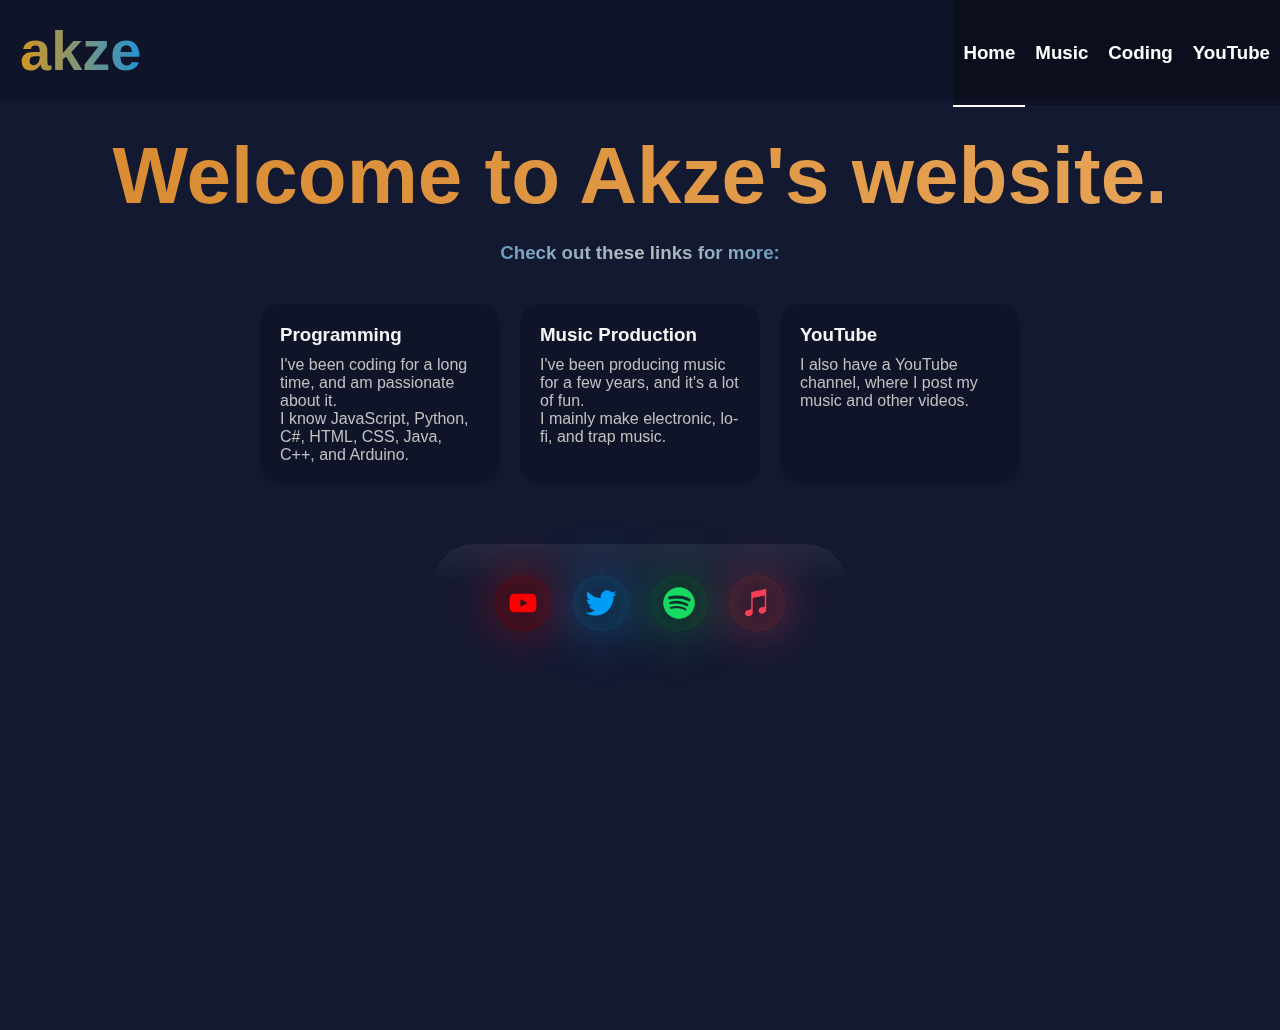
<file: index.html>
<!DOCTYPE html>
<html>

<head>
    <meta charset="utf-8" />
    <meta name="viewport" content="width=device-width" />

    <meta name="og:title" content="Akze website" />
    <meta name="og:description" content="Akze's 'official' website." />
    <meta name="og:image" content="https://akze.repl.co/assets/akzeFavicon.png" />

    <link href="style.css" rel="stylesheet" type="text/css" />
    <title>Akze • Home</title>

    <link rel="icon" href="/assets/akzeFavicon.png" sizes="all" />
</head>

<body>
    <div class="top">
        <h1 class="titletext soontext">
            akze
        </h1>
        <div class="toppagescontainer">
            <a class="bannerbutton bannerbuttonselected" href=".">
                <h3 class="bannerbuttontext">
                    Home
                </h3>
            </a>
            <a class="bannerbutton" href="music.html">
                <h3 class="bannerbuttontext">
                    Music
                </h3>
            </a>

            <a class="bannerbutton" href="coding.html">
                <h3 class="bannerbuttontext">
                    Coding
                </h3>
            </a>

            <a class="bannerbutton" href="links/youtube.html" target="_blank">
                <h3 class="bannerbuttontext">
                    YouTube
                </h3>
            </a>
        </div>
    </div>
    <div class="pagecontent">
        <h2 class="headtext mainpageheadtext">
            Welcome to Akze's website.
        </h2>
        <h3 class="contenttext" style="text-align: center; margin: auto;">
            Check out these links for more:
        </h3>
        <div class="pagecontent blockscontainer">
            <a class="block" href="coding.html">
                <!-- <img class="blockimage" src=""/> -->
                <h3 class="blocktitle">
                    Programming
                </h3>
                <p class="verytinytext">

                </p>
                <p class="blockdescription">
                    I've been coding for a long time, and am passionate about it.<br />
                    I know JavaScript, Python, C#, HTML, CSS, Java, C++, and Arduino.
                </p>
            </a>
            <a class="block" href="music.html">
                <!-- <img class="blockimage" src=""/> -->
                <h3 class="blocktitle">
                    Music Production
                </h3>
                <p class="blockdescription">
                    I've been producing music for a few years, and it's a lot of fun.<br />
                    I mainly make electronic, lo-fi, and trap music.
                </p>
            </a>
            <a class="block" href="links/youtube.html">
                <!-- <img class="blockimage" src=""/> -->
                <h3 class="blocktitle">
                    YouTube
                </h3>
                <p class="blockdescription">
                    I also have a YouTube channel, where I post my music and other videos.<br />
                </p>
            </a>
        </div>
        <div class="pagecontent blockscontainer socialscontainer">
            <a class="social" id="youtubesocial" href="links/youtube.html" target="_blank">
                <img src="assets/minimal/youtube_minimal.png" class="socialimg" />
            </a>
            <a class="social" id="twittersocial" href="links/twitter.html" target="_blank">
                <img src="assets/minimal/twitter_minimal.png" class="socialimg" />
            </a>
            <a class="social" id="spotifysocial" href="links/spotify.html" target="_blank">
                <img src="assets/minimal/spotify_minimal.png" class="socialimg" />
            </a>
            <a class="social" id="applemusicsocial" href="links/applemusic.html" target="_blank">
                <img src="assets/minimal/applemusic_minimal.png" class="socialimg" />
            </a>
        </div>
    </div>

    <script src="script.js"></script>

</body>

</html>
</file>
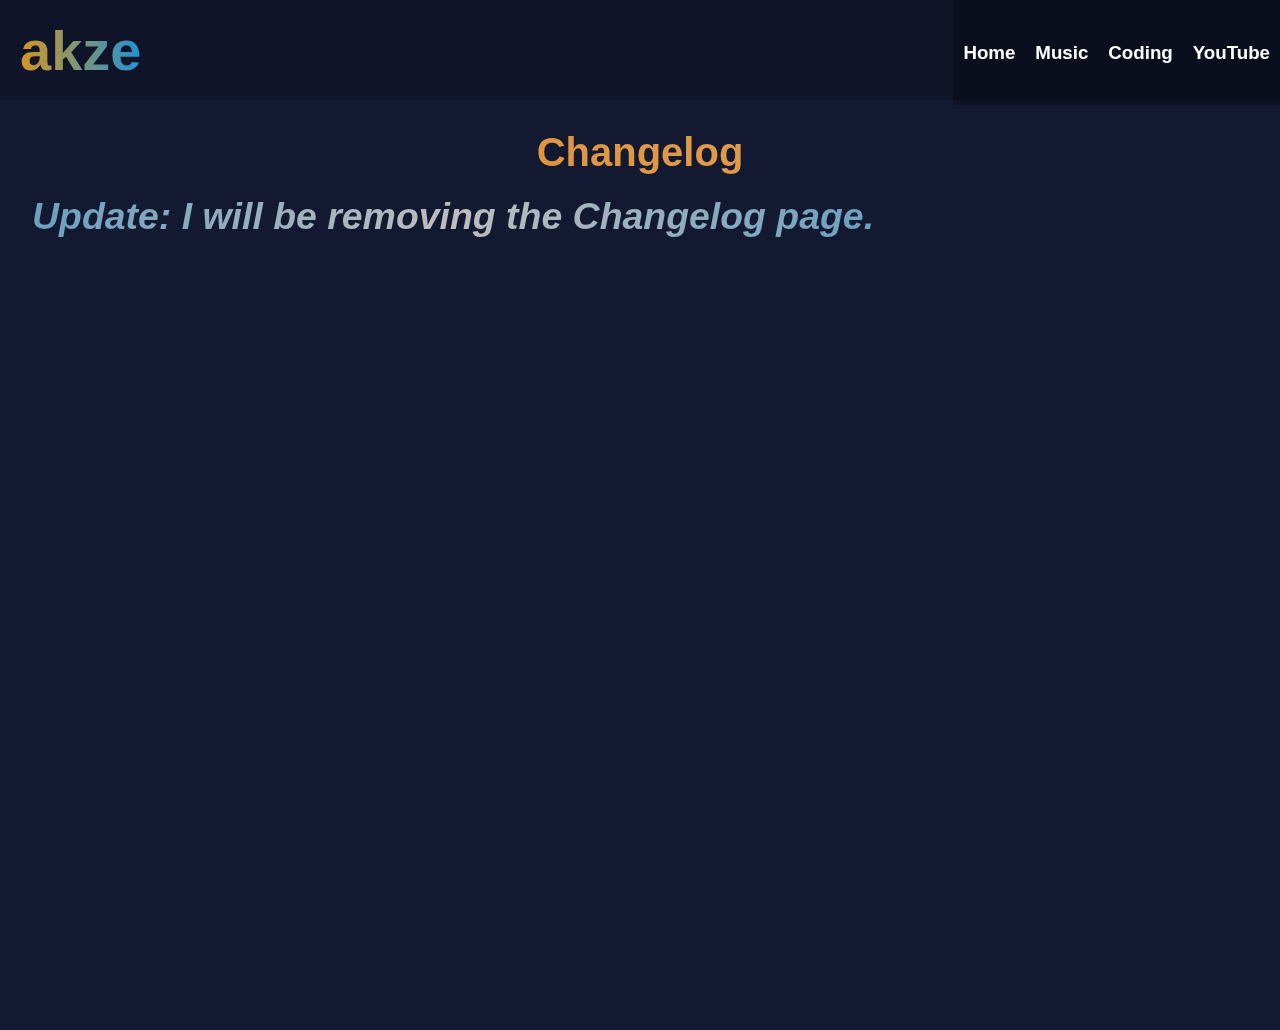
<file: changelog.html>
<!DOCTYPE html>
<html>

<head>
	<meta charset="utf-8" />
	<meta name="viewport" content="width=device-width" />

	<meta name="og:title" content="Akze website" />
	<meta name="og:description" content="Akze's 'official' website." />
	<meta name="og:image" content="https://akze.repl.co/assets/akzeFavicon.png" />

	<link href="style.css" rel="stylesheet" type="text/css" />
	<title>Akze website</title>

    <link rel="icon" href="/assets/akzeFavicon.png" sizes="all"/>
</head>

<body>
	<div class="top" tabindex="1">
		<h1 class="titletext soontext">
			akze
		</h1>
        <div class="toppagescontainer">
            <a class="bannerbutton" href=".">
                <h3 class="bannerbuttontext">
                    Home
                </h3>
            </a>
            <a class="bannerbutton" href="music.html">
                <h3 class="bannerbuttontext">
                    Music
                </h3>
            </a>
    
            <a class="bannerbutton" href="coding.html">
                <h3 class="bannerbuttontext">
                    Coding
                </h3>
            </a>

            <a class="bannerbutton" href="links/youtube.html" target="_blank">
                <h3 class="bannerbuttontext">
                    YouTube
                </h3>
            </a>
        </div>
	</div>
	<div class="pagecontent">
        <h2 class="headtext">
            Changelog
        </h2>
        <h3 class="contenttext" style="text-align: center;">
            <span style="font-size: 200%;">
                <i>Update: I will be removing the Changelog page.</i>
            </span>
            <br/>
        </h3>
	</div>

    <script src="script.js"></script>

</body>

</html>
</file>
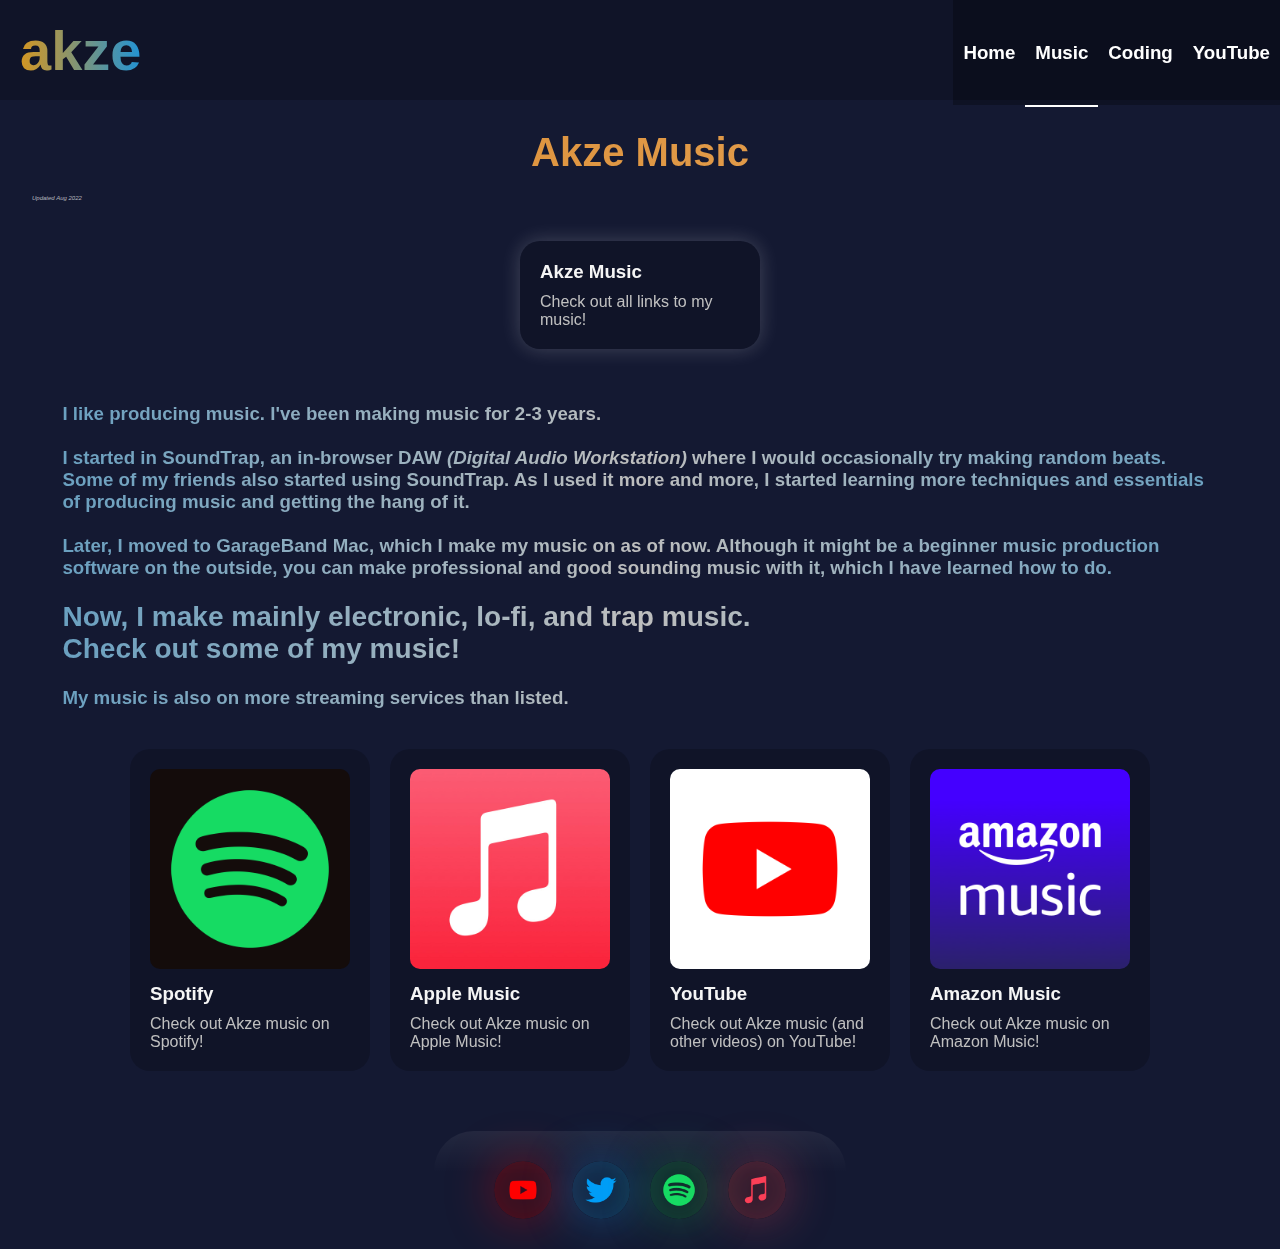
<file: music.html>
<!DOCTYPE html>
<html>

<head>
    <meta charset="utf-8" />
    <meta name="viewport" content="width=device-width" />

    <meta name="og:title" content="Akze website" />
    <meta name="og:description"
        content="Check out Akze music on all streaming services! Akze in Music Production: I've been producing music for 2-3 years. I mainly make electronic, lo-fi, and trap music." />
    <meta name="og:image" content="https://akze.repl.co/assets/happyFaceAkzeMusic.png" />

    <link href="style.css" rel="stylesheet" type="text/css" />
    <title>Akze • Music</title>

    <link rel="icon" href="/assets/akzeFavicon.png" sizes="all" />
</head>

<body>
    <div class="top" tabindex="1">
        <h1 class="titletext soontext">
            akze
        </h1>
        <div class="toppagescontainer">
            <a class="bannerbutton" href=".">
                <h3 class="bannerbuttontext">
                    Home
                </h3>
            </a>
            <a class="bannerbutton bannerbuttonselected" href="music.html">
                <h3 class="bannerbuttontext">
                    Music
                </h3>
            </a>

            <a class="bannerbutton" href="coding.html">
                <h3 class="bannerbuttontext">
                    Coding
                </h3>
            </a>

            <a class="bannerbutton" href="links/youtube.html" target="_blank">
                <h3 class="bannerbuttontext">
                    YouTube
                </h3>
            </a>
        </div>
    </div>
    <div class="pagecontent">
        <h2 class="headtext">
            Akze Music
        </h2>
        <p class="verytinytext">
            Updated Aug 2022
        </p>
        <div class="pagecontent blockscontainer">
            <a id="all-music" class="block" href="/allmusic.html" style="box-shadow: 0px 0px 20px #ffffff33;">
                <h3 class="blocktitle">
                    Akze Music
                </h3>
                <p class="blockdescription">
                    Check out all links to my music!
                </p>
            </a>
        </div>
        <div class="pagecontent">
            
            <h3 class="contenttext">
                <br /><br />
                I like producing music. I've been making music for 2-3 years.
                <br /><br />
                I started in SoundTrap, an in-browser DAW <i>(Digital Audio Workstation)</i> where I would occasionally
                try making random beats. Some of my friends also started using SoundTrap. As I used it more and more, I
                started learning more techniques and essentials of producing music and getting the hang of it.
                <br /><br />
                Later, I moved to GarageBand Mac, which I make my music on as of now. Although it might be a beginner
                music production software on the outside, you can make professional and good sounding music with it,
                which I have learned how to do.
                <br /><br />
                <span style="font-size: 150%">
                    Now, I make mainly electronic, lo-fi, and trap music.
                    <br />
                    Check out some of my music!
                </span>
                <br /><br />
                My music is also on more streaming services than listed.
            </h3>
        </div>
        <div class="pagecontent blockscontainer">
            <a class="block" href="https://spoti.fi/32gfLcp" target="_blank">
                <img class="blockimage" src="assets/spotify.png" />
                <h3 class="blocktitle">
                    Spotify
                </h3>
                <p class="blockdescription">
                    Check out Akze music on Spotify!
                </p>
            </a>

            <a class="block" href="https://apple.co/3GMmFbG" target="_blank">
                <img class="blockimage" src="assets/applemusic.jpeg" />
                <h3 class="blocktitle">
                    Apple Music
                </h3>
                <p class="blockdescription">
                    Check out Akze music on Apple Music!
                </p>
            </a>

            <a class="block" href="https://www.youtube.com/channel/UC_5ni-QLXSY9zwtOIlIXavg" target="_blank">
                <img class="blockimage" src="assets/youtube.png" />
                <h3 class="blocktitle">
                    YouTube
                </h3>
                <p class="blockdescription">
                    Check out Akze music (and other videos) on YouTube!
                </p>
            </a>

            <a class="block" href="https://music.amazon.com/artists/B085ZRCP1Q/akze" target="_blank">
                <img class="blockimage" src="assets/amazonmusic.png" />
                <h3 class="blocktitle">
                    Amazon Music
                </h3>
                <p class="blockdescription">
                    Check out Akze music on Amazon Music!
                </p>
            </a>
        </div>
        <div class="pagecontent blockscontainer socialscontainer">
            <a class="social" id="youtubesocial" href="links/youtube.html" target="_blank">
                <img src="assets/minimal/youtube_minimal.png" class="socialimg" />
            </a>
            <a class="social" id="twittersocial" href="links/twitter.html" target="_blank">
                <img src="assets/minimal/twitter_minimal.png" class="socialimg" />
            </a>
            <a class="social" id="spotifysocial" href="links/spotify.html" target="_blank">
                <img src="assets/minimal/spotify_minimal.png" class="socialimg" />
            </a>
            <a class="social" id="applemusicsocial" href="links/applemusic.html" target="_blank">
                <img src="assets/minimal/applemusic_minimal.png" class="socialimg" />
            </a>
        </div>
    </div>

    <script src="script.js"></script>

</body>

</html>
</file>
<file: style.css>
* {
    font-family: -apple-system, BlinkMacSystemFont, 'Segoe UI', Roboto, Oxygen, Ubuntu, Cantarell, 'Open Sans', 'Helvetica Neue', sans-serif;
    margin: 0px;
    padding: 0px;
    transition: 0.3s;
}

html, body {
    height: 100%;
}

body {
    /* background-image: linear-gradient(to bottom right, #3f3f3f, #000000); */
    background-color: rgb(20, 25, 50);
    margin-top: 130px;
    width: 100%;
}

ul li::before {
  content: "\2022";
  color: white;
  font-weight: bold;
  display: inline-block;
  width: 1em;
  margin-left: -1em;
}

li {
    margin-bottom: 2em;
}

.titletextcontainer .titletext {
    background-image: linear-gradient(to left, rgb(34, 147, 212), rgb(212, 150, 34));
    -webkit-text-fill-color: transparent;
    -webkit-background-clip: text;
    background-clip: text;
    text-align: center;
}

.titletext {
    max-width: 100vw;
    word-wrap: break-word;
    font-size: 350%;
    margin-top: auto;
    margin-bottom: auto;
}

.top {
    position: fixed;
    top: 0px;
    z-index: 10;
    display: flex;
    flex-direction: row;
    justify-content: space-between;
    width: 100%;
    backdrop-filter: blur(50px);
    -webkit-backdrop-filter: blur(50px);
    background-color: #00000033;
    padding-left: 20px;
    transition: none;
}

top>* {
    margin-left: 20px;
    margin-right: 20px;
    position: relative;
    top: 50%;
    transform: translateY(-50%);
}

.toppagescontainer {
    display: flex;
    flex-direction: row;
    justify-content: space-evenly;
    height: 100px;
    padding-right: 20px;
}

.bannerbutton {
    display: block;
    padding: 5px;
    padding-left: 10px;
    padding-right: 10px;
    height: calc(100% - 5px);
    background-color: #00000044;
    text-align: center;
    cursor: pointer;
}

.bannerbutton * {
    color: white;
}

.bannerbuttontext {
    position: relative;
    top: 50%;
    transform: translateY(-50%);
}

.bannerbutton:hover {
    background-color: #44444488;
    border-bottom: solid 3px #ffffffaa;
}

.bannerbuttonselected {
    border-bottom: solid 2px white;
}

.pagecontent {
    width: 95%;
    margin-left: auto;
    margin-right: auto;
/*     margin-bottom: 50px; */
}

.soontext {
    display: block;
    background-image: linear-gradient(to left, rgb(34, 147, 212), rgb(212, 150, 34));
    -webkit-text-fill-color: transparent;
    -webkit-background-clip: text;
    background-clip: text;
    width: fit-content;
}

.headtext {
    background-image: linear-gradient(to right, rgb(216, 138, 48), rgb(231, 165, 89));
    -webkit-text-fill-color: transparent;
    -webkit-background-clip: text;
    background-clip: text;
    margin-top: 20px;
    margin-bottom: 20px;
    text-align: center;
    font-size: 250%;
}

.mainpageheadtext {
    font-size: 500%;
}

@media (max-width: 800px) {
    .mainpageheadtext {
        font-size: 400%;
    }
}

@media (max-width: 630px) {
    .mainpageheadtext {
        font-size: 300%;
    }
}

.contenttext {
    background-image: linear-gradient(to right, rgb(106, 160, 192), rgb(190, 190, 190), rgb(106, 160, 192));
    -webkit-text-fill-color: transparent;
    -webkit-background-clip: text;
    background-clip: text;
    width: fit-content;
}

.verytinytext {
    font-size: 25%;
    font-weight: normal;
    font-style: italic;
    color: #ffffffaa;
}

.soontextsubtitle, .soontextsmall {
    display: inline-block;
}

.soontextsubtitle {
    font-size: 60%;
}

.soontextsubtitlemedium {
    font-size: 40%;
}

.soontextsmall {
    font-size: 20%;
}

.prettybutton {
    background-image: linear-gradient(to left, rgb(34, 147, 212), rgb(212, 150, 34));
    padding: 20px;
    border-radius: 10px;
    width: fit-content;
    cursor: pointer;
}

.prettybutton:hover {
    transform: scale(1.05);
    filter: brightness(70%);
}

.prettybutton:active {
    filter: brightness(40%);
}

.prettybuttontext {
    color: black;
}

.prettybuttonOrange {
    background-image: linear-gradient(to left, rgb(148, 105, 24), rgb(212, 150, 34));
}

.prettybuttonBlue {
    background-image: linear-gradient(to left, rgb(20, 85, 122), rgb(34, 147, 212));
}

a {
    text-decoration: transparent;
}

a.textlink {
    text-decoration: underline !important;
    background-image: linear-gradient(to right, skyblue, silver);
    color: white;
    -webkit-text-fill-color: transparent;
    -webkit-background-clip: text;
    background-clip: text;
    font-weight: 300;
    border-bottom: solid 1px white;
}

a.textlink:hover {
    background-image: linear-gradient(to left, skyblue, gray);
}

a.textlink:active {
    background-image: linear-gradient(to left, white, white);
}

.blockscontainer {
    display: flex;
    flex-direction: row;
    justify-content: center;
    flex-wrap: wrap;
    margin-top: 30px;
}

.block {
    padding: 20px;
    border-radius: 20px;
    background-color: #00000033;
    backdrop-filter: blur(5px);
    -webkit-backdrop-filter: blur(5px);
    width: 200px;
    transition: 0.5s;
    margin: 10px;
    display: block;
    perspective: 300;
    -webkit-perspective: 300;
}

.blockimage {
    border-radius: 10px;
    width: 100%;
    margin-bottom: 10px;
}

.blocktitle {
    color: whitesmoke;
    font-weight: bold;
    margin-bottom: 10px;
}

.blockdescription {
    color: silver;
}

.block:hover {
    background-color: transparent;
    background-image: linear-gradient(to bottom, #00000033, #44444433);
/*     transform: scale(1.05) skew(5deg, 0deg); */
    box-shadow: 0px 0px 20px #00000022;
}

.block:hover .blocktitle {
/*     transform: skewX(-12deg); */
}

.social {
    padding: 4px;
    border-radius: 100px;
    background-color: #00000033;
    backdrop-filter: blur(5px);
    -webkit-backdrop-filter: blur(5px);
    width: 50px;
    height: 50px;
    transition: 0.3s;
    margin: 10px;
    display: block;
    background-image: linear-gradient(to bottom, transparent, transparent);
}

.social:hover {
/*     background-color: transparent; */
/*     background-image: linear-gradient(to bottom, #00000033, #80808055); */
    transform: scale(1.1);
}

.social:hover::before {
    opacity: 1;
    transform: rotate(0deg);
}

.social::before {
    background: linear-gradient(to bottom, transparent, #80808044);
    content: "";
    width: 100%;
    height: 100%;
    top: 0;
    left: 0;
    position: absolute;
    z-index: -1;
    opacity: 0;
    transition: 0.3s;
    border-radius: 100px;
    transform: rotate(-150deg);
}

.socialimg {
    display: block;
    position: relative;
    left: 50%;
    top: 50%;
    transform: translate(-50%, -50%);
    width: 80%;
    height: 80%;
}

.socialscontainer {
    width: fit-content;
    border-radius: 40px;
    padding: 50px;
    padding-top: 20px;
    padding-bottom: 20px;
    margin: 0px;
    margin-top: 50px;
    position: relative;
    left: 50%;
    transform: translateX(-50%);
    background-image: linear-gradient(to bottom, #ffffff11 0%, transparent 35%);
}

#youtubesocial {
    box-shadow: 0px 0px 50px #ff000055 inset, 0px 0px 50px #ff000066;
}
#twittersocial {
    box-shadow: 0px 0px 50px #1DA1F255 inset, 0px 0px 50px #1DA1F266;
}
#spotifysocial {
    box-shadow: 0px 0px 50px #1DB95455 inset, 0px 0px 50px #1DB95466;
}
#applemusicsocial {
    box-shadow: 0px 0px 50px #f94c5755 inset, 0px 0px 50px #f94c5766;
}

.spin {
    animation: spin1 1s linear infinite;
    perspective: 150px;
}

@keyframes spin1 {
    0% {
        transform: rotateX(20deg) rotateY(0deg);
    }

    100% {
        transform: rotateX(20deg) rotateY(360deg);
    }
}

.prettylist {
    background-color: #55555533;
    backdrop-filter: blur(10px);
    -webkit-backdrop-filter: blur(10px);
    border-radius: 30px;
    padding: 20px;
    padding-bottom: 10px;
    margin-top: 20px;
    margin-bottom: 20px;
}

.prettylistrow {
    display: flex;
    flex-direction: row;
    flex-wrap: wrap;
    justify-content: space-between;
}

.prettylistrow>.prettylistitem {
    margin-left: 10px;
    margin-right: 10px;
}

.prettylistitem {
    background-color: #00000077;
    backdrop-filter: blur(10px);
    -webkit-backdrop-filter: blur(10px);
    border-radius: 20px;
    padding: 15px;
    margin-top: 10px;
    margin-bottom: 10px;
    display: flex;
    flex-direction: row;
    justify-content: flex-start;
}

a.prettylistitem:hover {
    background-color: #77777777;
}

.prettylistitemtext, .prettylisttitle {
    color: white;
    margin-top: 5px;
    margin-bottom: 5px;
}

.prettylisttitle {
    margin-bottom: 15px;
}

.prettylistitemtext {
    font-weight: 500;
    margin-top: auto;
    margin-bottom: auto;
}

.prettylistitemimg {
    width: 50px;
    height: 50px;
    object-fit: contain;
    margin-right: 20px;
    border-radius: 10px;
    background-color: #ffffff11;
    padding: 5px;
}

@media (max-width: 700px) {
    .toppagescontainer {
        flex-wrap: wrap;
        justify-content: center;
    }

    .bannerbutton {
        border: none;
        margin: 4px;
        border-radius: 30px;
        padding: 0px;
        padding-left: 4px;
        padding-right: 4px;
        background-color: #69696922;
/*         background: linear-gradient(to right, #ffffff22 0%, #00000011 50%); */
        height: unset;
    }

    .bannerbutton>* {
        margin: 0px;
    }

    .bannerbutton .bannerbuttontext {
        font-weight: normal;
    }

    .bannerbuttonselected .bannerbuttontext {
        font-weight: bold;
    }

    .bannerbuttontext {
        margin: 0px;
    }

    .bannerbutton:hover {
        background-color: #ffffff44;
        background: none;
        border: none;
    }

    .bannerbutton>* {
        margin: 0px;
    }

    .socialscontainer {
        padding-left: 30px;
        padding-right: 30px;
    }
}

@media (max-width: 350px) {
    .bannerbutton {
        font-size: 50%;
        margin: 2px;
    }

    .soontext {
        font-size: 200%;
    }

    .socialscontainer {
        padding-left: 10px;
        padding-right: 10px;
    }
}

@keyframes allmusicbox {
    0% {
        opacity: 0.4;
        filter: blur(50px);
        background-color: initial;
        transform: scale(2) translateY(20px);
    }
    
    25% {
        opacity: 0.4;
        filter: blur(20px);
        background-color: #ffffff99;
    }

    35% {
        blur(3px);
    }
    
    50% {
        opacity: 1;
        filter: blur(0px);
        background-color: initial;
        transform: initial;
    }

    60% {
        background-color: initial;
    }

    80% {
        background-color: #ffffff33;
    }

    100% {
        background-color: initial;
    }
}

#all-music {
    animation: allmusicbox 2s ease-in 0s;
}
</file>
